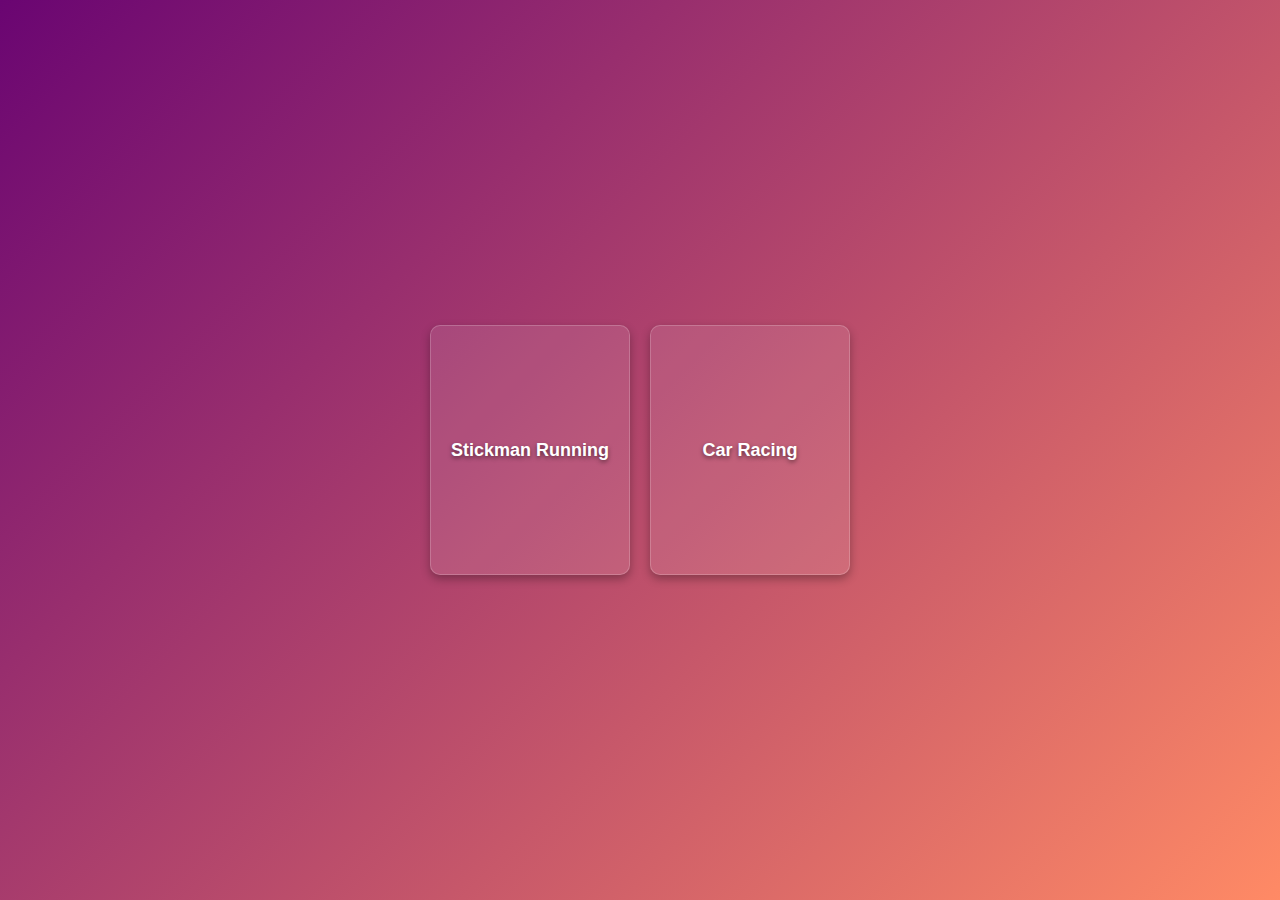
<file: index.html>
<!DOCTYPE html>
<html lang="en">
<head>
  <meta charset="UTF-8">
  <meta name="viewport" content="width=device-width, initial-scale=1.0">
  <title>Games</title>
  <style>
    * {
      margin: 0;
      padding: 0;
      box-sizing: border-box;
    }

    body {
      font-family: Arial, sans-serif;
      background: linear-gradient(135deg, #6a0572, #ff8a65);
      height: 100vh;
      display: flex;
      justify-content: center;
      align-items: center;
      color: white;
    }

    .container {
      display: flex;
      gap: 20px;
      padding: 20px;
    }

    .box {
      width: 200px;
      height: 250px;
      background: rgba(255, 255, 255, 0.1);
      border: 1px solid rgba(255, 255, 255, 0.2);
      border-radius: 10px;
      box-shadow: 0 4px 10px rgba(0, 0, 0, 0.3);
      display: flex;
      flex-direction: column;
      justify-content: center;
      align-items: center;
      transition: transform 0.3s ease, box-shadow 0.3s ease;
      cursor: pointer;
      text-align: center;
    }

    .box:hover {
      transform: translateY(-10px);
      box-shadow: 0 8px 20px rgba(0, 0, 0, 0.5);
    }

    .box p {
      font-size: 18px;
      font-weight: bold;
      text-shadow: 0 2px 4px rgba(0, 0, 0, 0.5);
    }
  </style>
</head>
<body>
  <div class="container">
    <div class="box" onclick="location.href='stickman.html';">
      <p>Stickman Running</p>
    </div>
    <div class="box" onclick="location.href='carracing.html';">
      <p>Car Racing</p>
    </div>
  </div>
</body>
</html>
</file>
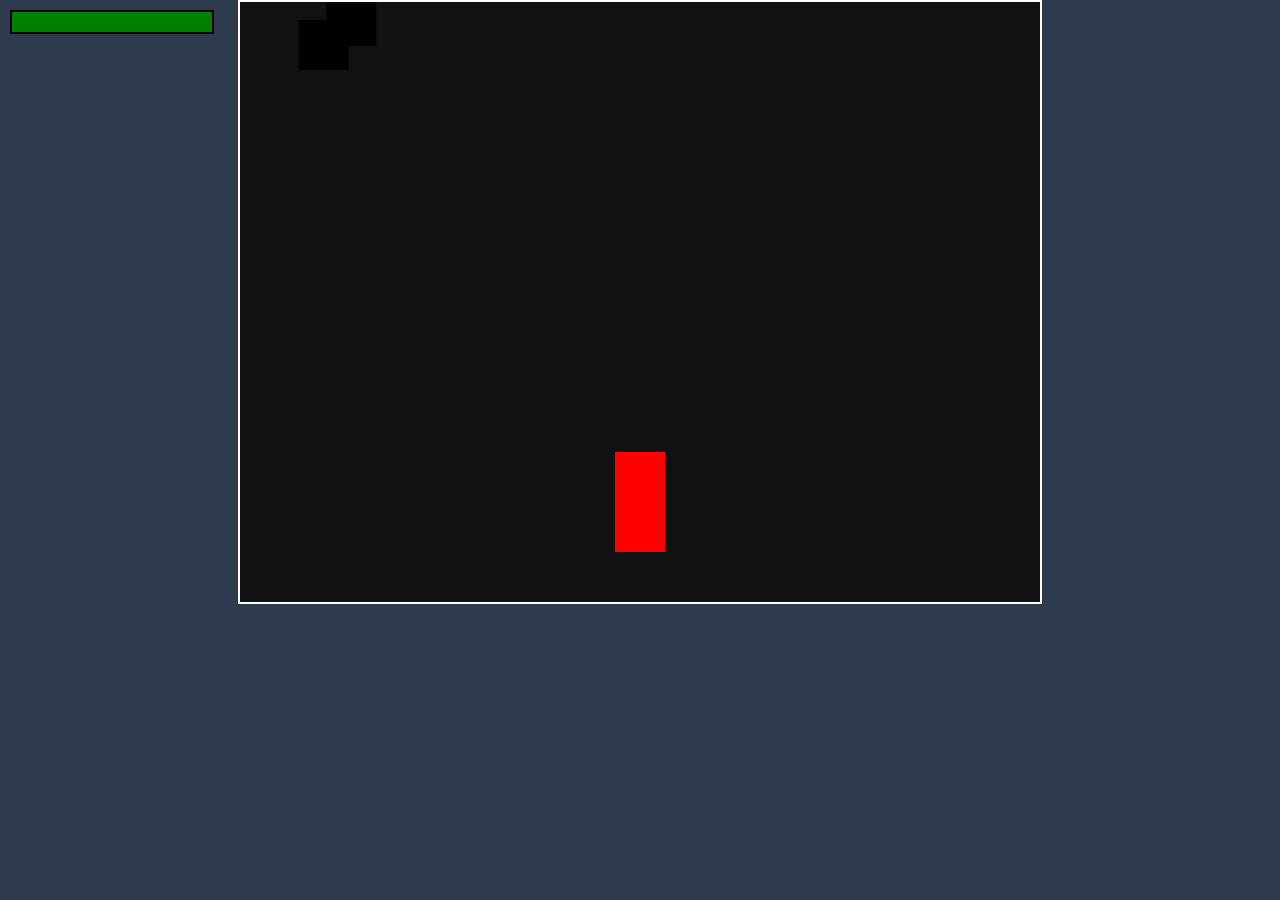
<file: carracing.html>
<!DOCTYPE html>
<html lang="en">
<head>
  <meta charset="UTF-8">
  <meta name="viewport" content="width=device-width, initial-scale=1.0">
  <title>Car Racing</title>
  <style>
    body {
      margin: 0;
      padding: 0;
      background-color: #2e3b4e;
    }
    canvas {
      display: block;
      margin: 0 auto;
      background-color: #111;
      border: 2px solid #fff;
    }
    #energy-bar {
      position: absolute;
      top: 10px;
      left: 10px;
      width: 200px;
      height: 20px;
      border: 2px solid black;
      background: rgba(0, 0, 0, 0.1);
    }
    #energy-bar div {
      height: 100%;
      background: green;
      width: 100%;
      transition: width 0.1s ease-out;
    }
  </style>
</head>
<body>
  <div id="energy-bar">
    <div id="energy"></div>
  </div>
  <canvas id="gameCanvas" width="800" height="600"></canvas>

  <script>
    const canvas = document.getElementById('gameCanvas');
    const ctx = canvas.getContext('2d');

    const car = { x: 375, y: 500, width: 50, height: 100, speed: 2, sprinting: false, dx: 0, dy: 0 };
    const obstacles = [];
    const ground = canvas.height - 50;
    let energy = 100;
    let sprintCooldown = false;
    let keys = {};
    let oilDelay = 0;

    window.addEventListener('keydown', (e) => keys[e.key] = true);
    window.addEventListener('keyup', (e) => keys[e.key] = false);

    // Function to generate random obstacles (oil spills)
    function generateObstacles() {
      if (Math.random() < 0.02) {
        let xPos = Math.random() * (canvas.width - 50);
        obstacles.push({ x: xPos, y: -50, width: 50, height: 50 });
      }
    }

    // Function to update the game state
    function update() {
      // Sprint mechanic
      if (keys['Shift'] && energy > 0 && !sprintCooldown) {
        car.speed = 5;
        energy -= 1;
        if (energy <= 0) sprintCooldown = true;
      } else {
        car.speed = 2;
        if (energy < 100 && !keys['Shift']) energy += 0.5;
        if (energy >= 100) sprintCooldown = false;
      }

      // Control the car
      if (keys['w']) car.dy = -car.speed;
      else if (keys['s']) car.dy = car.speed;
      else car.dy = 0;

      if (keys['a']) car.dx = -car.speed;
      else if (keys['d']) car.dx = car.speed;
      else car.dx = 0;

      // Update the car position
      car.x += car.dx;
      car.y += car.dy;

      // Prevent the car from going out of bounds
      if (car.x < 0) car.x = 0;
      if (car.x + car.width > canvas.width) car.x = canvas.width - car.width;
      if (car.y < 0) car.y = 0;
      if (car.y + car.height > ground) car.y = ground - car.height;

      // Handle obstacle collisions (oil spills)
      for (let i = 0; i < obstacles.length; i++) {
        const obstacle = obstacles[i];
        if (car.x < obstacle.x + obstacle.width &&
          car.x + car.width > obstacle.x &&
          car.y < obstacle.y + obstacle.height &&
          car.y + car.height > obstacle.y) {
          if (oilDelay <= 0) {
            oilDelay = 30; // Set delay for 1 second
            obstacles.splice(i, 1); // Remove the oil spill
            energy = Math.max(0, energy - 10); // Lose energy when hitting oil
          }
        }
      }

      // Decrease oil delay timer
      if (oilDelay > 0) oilDelay--;

      // Update energy bar
      document.getElementById('energy').style.width = `${energy}%`;

      // Generate new obstacles
      generateObstacles();

      // Move obstacles downward
      for (let obstacle of obstacles) {
        obstacle.y += 2;
        if (obstacle.y > canvas.height) {
          obstacles.splice(obstacles.indexOf(obstacle), 1); // Remove off-screen obstacles
        }
      }
    }

    // Function to draw everything on the canvas
    function draw() {
      ctx.clearRect(0, 0, canvas.width, canvas.height);

      // Draw the car
      ctx.fillStyle = 'red';
      ctx.fillRect(car.x, car.y, car.width, car.height);

      // Draw obstacles (oil spills)
      ctx.fillStyle = 'black';
      for (let obstacle of obstacles) {
        ctx.fillRect(obstacle.x, obstacle.y, obstacle.width, obstacle.height);
      }
    }

    // Game loop function
    function gameLoop() {
      update();
      draw();
      requestAnimationFrame(gameLoop);
    }

    gameLoop(); // Start the game loop
  </script>
</body>
</html>
</file>
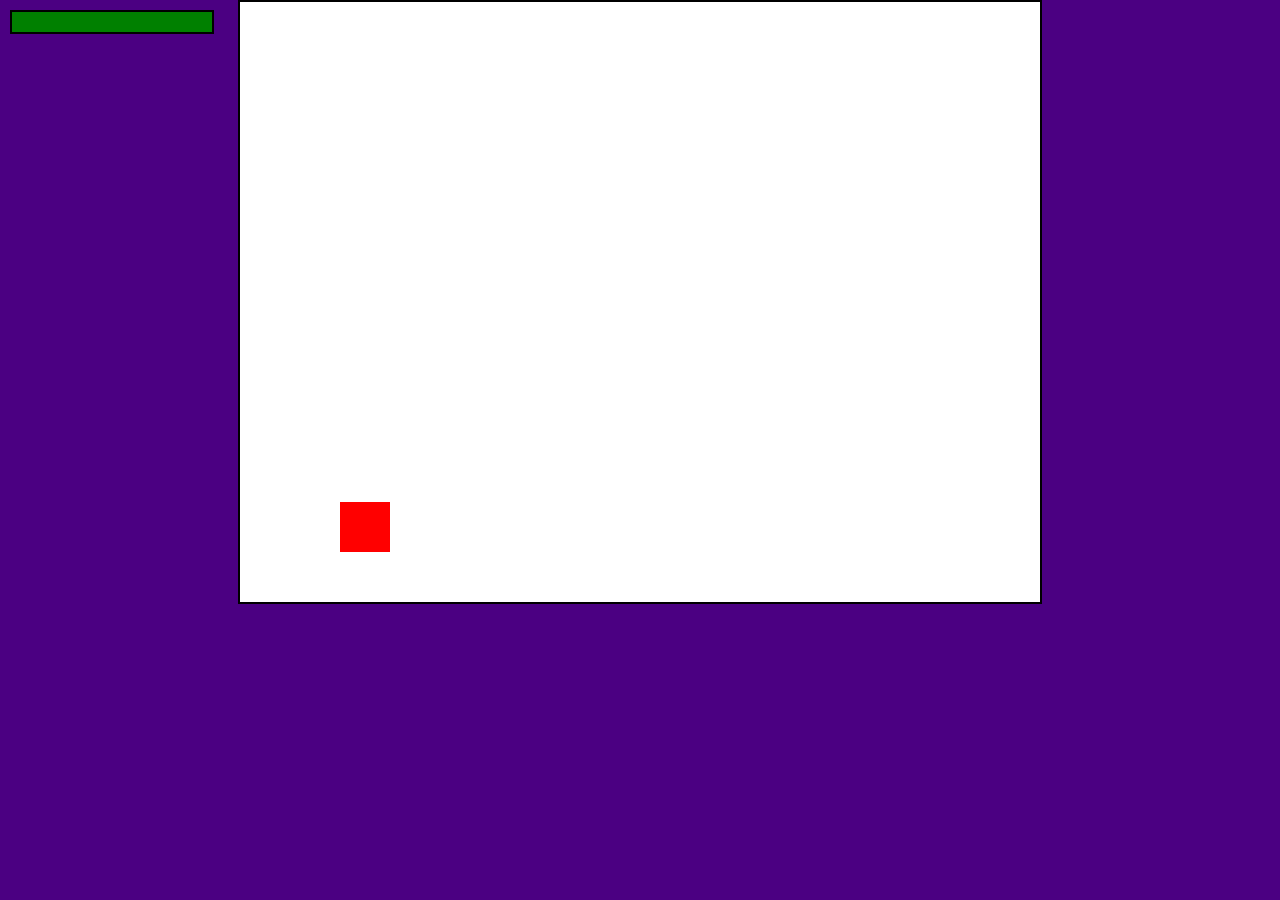
<file: stickman.html>
<!DOCTYPE html>
<html lang="en">
<head>
  <meta charset="UTF-8">
  <meta name="viewport" content="width=device-width, initial-scale=1.0">
  <title>Stickman Parkour</title>
  <style>
    body {
      margin: 0;
      padding: 0;
      background-color: #4b0082;
    }
    canvas {
      display: block;
      margin: 0 auto;
      background-color: #fff;
      border: 2px solid #000;
    }
    #energy-bar {
      position: absolute;
      top: 10px;
      left: 10px;
      width: 200px;
      height: 20px;
      border: 2px solid black;
      background: rgba(0, 0, 0, 0.1);
    }
    #energy-bar div {
      height: 100%;
      background: green;
      width: 100%;
      transition: width 0.1s ease-out;
    }
  </style>
</head>
<body>
  <div id="energy-bar">
    <div id="energy"></div>
  </div>
  <canvas id="gameCanvas" width="800" height="600"></canvas>

  <script>
    const canvas = document.getElementById('gameCanvas');
    const ctx = canvas.getContext('2d');

    const stickman = { x: 100, y: 500, width: 50, height: 50, speed: 3, dx: 0, dy: 0, isJumping: false, jumpHeight: 20, isSprinting: false, sprintCooldown: false };
    const obstacles = [];
    let energy = 100;
    let keys = {};
    let oilDelay = 0;

    window.addEventListener('keydown', (e) => keys[e.key] = true);
    window.addEventListener('keyup', (e) => keys[e.key] = false);

    // Function to generate random obstacles
    function generateObstacles() {
      if (Math.random() < 0.02) {
        let height = Math.random() * 200 + 20; // Random height for obstacles
        obstacles.push({ x: canvas.width, y: height, width: 50, height: height });
      }
    }

    // Function to update the game state
    function update() {
      // Sprint mechanic
      if (keys['Shift'] && energy > 0 && !stickman.sprintCooldown) {
        stickman.speed = 5;
        energy -= 1;
        if (energy <= 0) stickman.sprintCooldown = true;
      } else {
        stickman.speed = 3;
        if (energy < 100 && !keys['Shift']) energy += 0.5;
        if (energy >= 100) stickman.sprintCooldown = false;
      }

      // Handle stickman controls
      if (keys['w'] && !stickman.isJumping) stickman.dy = -stickman.jumpHeight;
      else if (keys['s']) stickman.dy = stickman.speed;
      else stickman.dy = 0;

      if (keys['a']) stickman.dx = -stickman.speed;
      else if (keys['d']) stickman.dx = stickman.speed;
      else stickman.dx = 0;

      // Update stickman position
      stickman.x += stickman.dx;
      stickman.y += stickman.dy;

      // Prevent stickman from going out of bounds
      if (stickman.x < 0) stickman.x = 0;
      if (stickman.x + stickman.width > canvas.width) stickman.x = canvas.width - stickman.width;
      if (stickman.y < 0) stickman.y = 0;
      if (stickman.y + stickman.height > canvas.height) stickman.y = canvas.height - stickman.height;

      // Handle obstacle collisions
      for (let i = 0; i < obstacles.length; i++) {
        const obstacle = obstacles[i];
        if (stickman.x < obstacle.x + obstacle.width &&
          stickman.x + stickman.width > obstacle.x &&
          stickman.y < obstacle.y + obstacle.height &&
          stickman.y + stickman.height > obstacle.y) {
          if (oilDelay <= 0) {
            oilDelay = 30; // 1-second delay when hitting obstacle
            energy = Math.max(0, energy - 10); // Lose energy
          }
        }
      }

      // Decrease oil delay timer
      if (oilDelay > 0) oilDelay--;

      // Update energy bar
      document.getElementById('energy').style.width = `${energy}%`;

      // Generate new obstacles
      generateObstacles();

      // Move obstacles
      for (let obstacle of obstacles) {
        obstacle.x -= 2;
        if (obstacle.x < 0) {
          obstacles.splice(obstacles.indexOf(obstacle), 1); // Remove off-screen obstacles
        }
      }
    }

    // Function to draw everything
    function draw() {
      ctx.clearRect(0, 0, canvas.width, canvas.height);

      // Draw the stickman
      ctx.fillStyle = 'red';
      ctx.fillRect(stickman.x, stickman.y, stickman.width, stickman.height);

      // Draw obstacles
      ctx.fillStyle = 'black';
      for (let obstacle of obstacles) {
        ctx.fillRect(obstacle.x, obstacle.y, obstacle.width, obstacle.height);
      }
    }

    // Game loop
    function gameLoop() {
      update();
      draw();
      requestAnimationFrame(gameLoop);
    }

    gameLoop(); // Start the loop
  </script>
</body>
</html>
</file>
